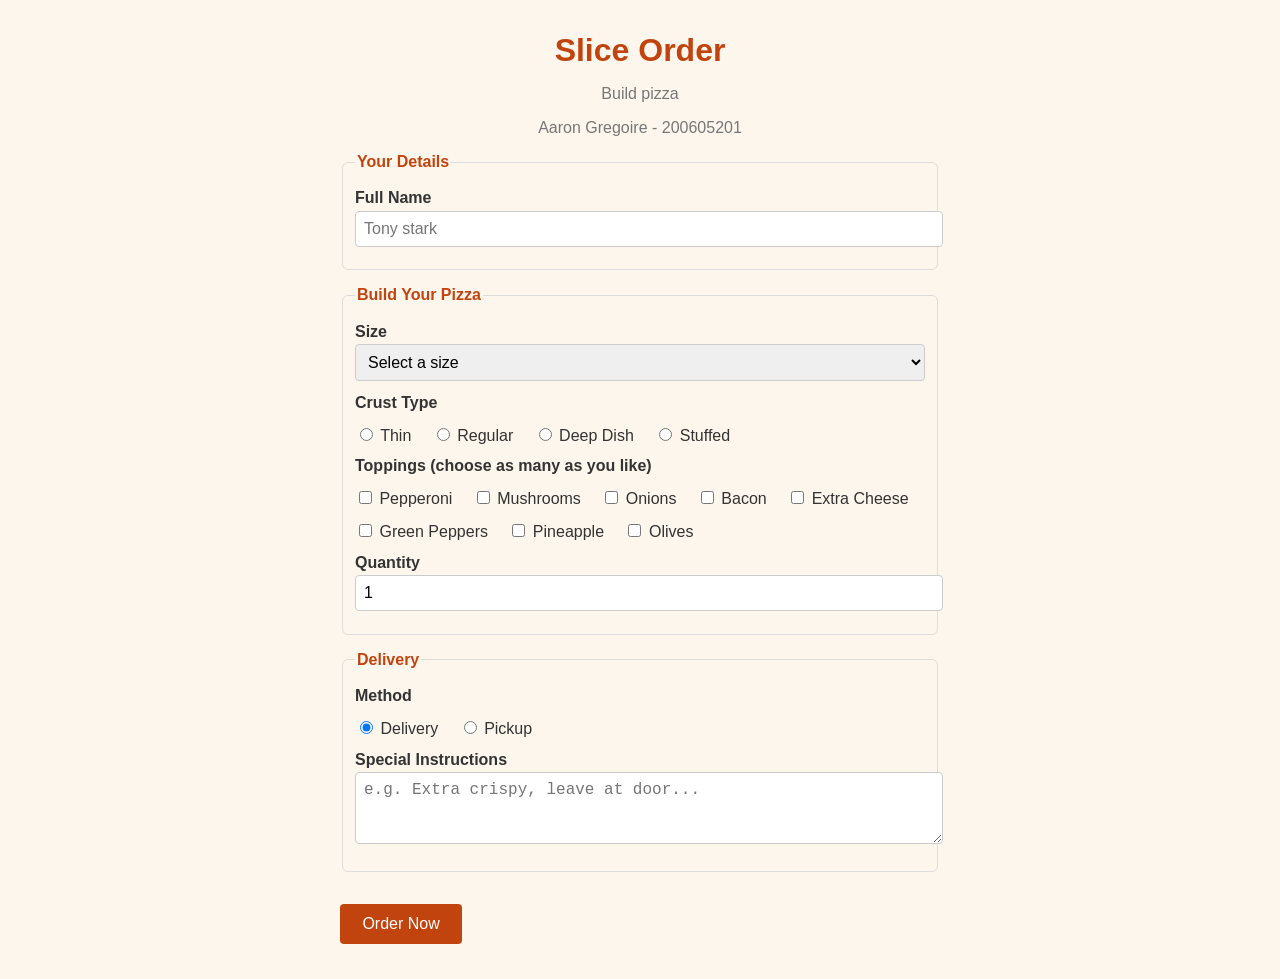
<file: Assignment2/index.html>
<!DOCTYPE html>
<html lang="en">
<head>
    <meta charset="UTF-8">
    <meta name="viewport" content="width=device-width, initial-scale=1.0">
    <title>Slice Order - Pizza Ordering Form</title>
    <link rel="stylesheet" href="css/style.css">
    <script src="js/script.js" defer></script>
</head>
<body>
    <header class="site-header">
        <h1>Slice Order</h1>
        <p class="tagline">Build pizza</p>
        <p id="student-info"></p>
    </header>
<main>
    <form id="order-form" novalidate>
        <fieldset>
            <legend>Your Details</legend>
            
            <div class="form-row">
                <label for="cutomer-name">Full Name</label>
                <input type="text" id="customer-name" name="cutomer-name" placeholder="Tony stark" required minlength="2">
                <span class="error-message" id="customer-name-error"></span>
            </div>
        </fieldset>
        
        <fieldset>
            <legend>Build Your Pizza</legend>
 
            <div class="form-row">
                <label for="pizza-size">Size</label>
                <select id="pizza-size" name="pizzaSize" required>
                <option value="" disabled selected>Select a size</option>
                <option value="Small">Small (10)</option>
                <option value="Medium">Medium (12)</option>
                <option value="Large">Large (14)</option>
                <option value="X-Large">X-Large (16)</option>
                </select>
                <span class="error-message" id="pizza-size-error"></span>
            </div>
 
            <div class="form-row">
                <span class="group-label">Crust Type</span>
                <div class="radio-group" id="crust-group">
                <label><input type="radio" name="crustType" value="Thin" required> Thin</label>
                <label><input type="radio" name="crustType" value="Regular"> Regular</label>
                <label><input type="radio" name="crustType" value="Deep Dish"> Deep Dish</label>
                <label><input type="radio" name="crustType" value="Stuffed"> Stuffed</label>
                </div>
                <span class="error-message" id="crust-error"></span>
            </div>
 
            <div class="form-row">
                <span class="group-label">Toppings (choose as many as you like)</span>
                <div class="checkbox-group" id="toppings-group">
                <label><input type="checkbox" name="toppings" value="Pepperoni"> Pepperoni</label>
                <label><input type="checkbox" name="toppings" value="Mushrooms"> Mushrooms</label>
                <label><input type="checkbox" name="toppings" value="Onions"> Onions</label>
                <label><input type="checkbox" name="toppings" value="Bacon"> Bacon</label>
                <label><input type="checkbox" name="toppings" value="Extra Cheese"> Extra Cheese</label>
                <label><input type="checkbox" name="toppings" value="Green Peppers"> Green Peppers</label>
                <label><input type="checkbox" name="toppings" value="Pineapple"> Pineapple</label>
                <label><input type="checkbox" name="toppings" value="Olives"> Olives</label>
                </div>
            </div>
 
            <div class="form-row">
                <label for="quantity">Quantity</label>
                <input type="number" id="quantity" name="quantity" min="1" max="10" value="1" required>
                <span class="error-message" id="quantity-error"></span>
            </div>
        </fieldset>
        
        <fieldset>
            <legend>Delivery</legend>
 
            <div class="form-row">
                <span class="group-label">Method</span>
                <div class="radio-group">
                <label><input type="radio" name="deliveryMethod" value="Delivery" required checked> Delivery</label>
                <label><input type="radio" name="deliveryMethod" value="Pickup"> Pickup</label>
                </div>
            </div>
 
            <div class="form-row">
                <label for="instructions">Special Instructions</label>
                <textarea id="instructions" name="instructions" rows="3" placeholder="e.g. Extra crispy, leave at door..."></textarea>
            </div>
        </fieldset>
 
        <button type="submit" id="order-btn">Order Now</button>
    </form>
     
    <section id="order-result" class="order-result" hidden>
        <h2>Order Confirmed</h2>
        <p id="order-description"></p>
    </section>

</main>
</body>
</html>
</file>
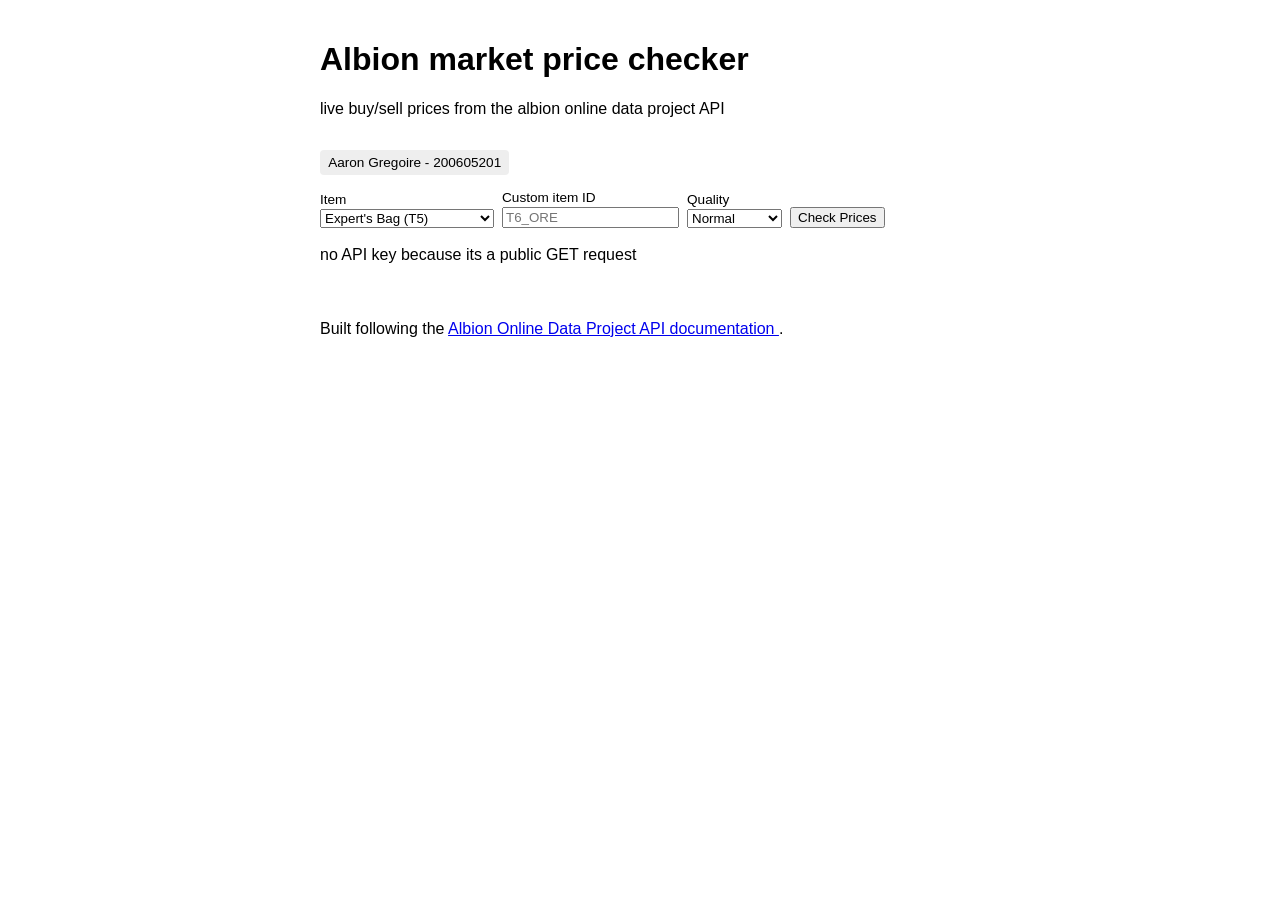
<file: Assignment3/index.html>
<!DOCTYPE html>
<html lang="eng">
<head>
    <meta charset="UTF-8"/>
    <meta name="viewport" content="width=device-width, initial-scale=1.0"/>
    <title>Albion Market Price Checker</title>
    <link rel="stylesheet" href="css/style.css"/>
    <script src="js/script.js" defer></script>
</head>
<body>
    <header>
        <h1>Albion market price checker</h1>
        <p>live buy/sell prices from the albion online data project API</p>
        <p id="student-tag"></p>
    </header>
<main>
         <section class="form-row">
      <div class="field">
        <label for="item-select">Item</label>
        <select id="item-select">
          <option value="T4_BAG">Adept's Bag (T4)</option>
          <option value="T5_BAG" selected>Expert's Bag (T5)</option>
          <option value="T6_BAG">Master's Bag (T6)</option>
          <option value="T4_MAIN_SWORD">Broadsword (T4)</option>
          <option value="T5_MAIN_SWORD">Broadsword (T5)</option>
          <option value="T4_HEAD_PLATE_SET1">Soldier Helmet (T4)</option>
          <option value="T5_ARMOR_PLATE_SET1">Knight Armor (T5)</option>
          <option value="T4_2H_BOW">Warbow (T4)</option>
          <option value="T4_OFF_SHIELD">Guardian Shield (T4)</option>
          <option value="T5_MOUNT_HORSE">Riding Horse (T5)</option>
          <option value="T4_ALCHEMY_POTIONHEAL">Minor Healing Potion (T4)</option>
          <option value="custom">Custom item ID</option>
        </select>
      </div>
 
      <div class="field" id="custom-field" hidden>
        <label for="item-custom">Custom item ID</label>
        <input type="text" id="item-custom" placeholder="T6_ORE"/>
      </div>
 
      <div class="field">
        <label for="quality-select">Quality</label>
        <select id="quality-select">
          <option value="1">Normal</option>
          <option value="2">Good</option>
          <option value="3">Outstanding</option>
          <option value="4">Excellent</option>
          <option value="5">Masterpiece</option>
        </select>
      </div>
 
      <button id="check-btn" type="button">Check Prices</button>
    </section>
 
    <p class="hint">no API key because its a public GET request</p>
 
    <section id="status" aria-live="polite"></section>
 
    <section id="result" hidden>
      <div class="result-heading">
        <img id="item-icon" alt="" />
        <div>
          <h2 id="item-name"></h2>
          <p id="item-meta"></p>
        </div>
      </div>
 
      <div id="ledger-table"></div>
    </section>
 
  </main>
 
  <footer>
    <p>
      Built following the
      <a href="https://www.albion-online-data.com/api/">
        Albion Online Data Project API documentation
      </a>.
    </p>
  </footer>
 
</body>
</html>
</file>
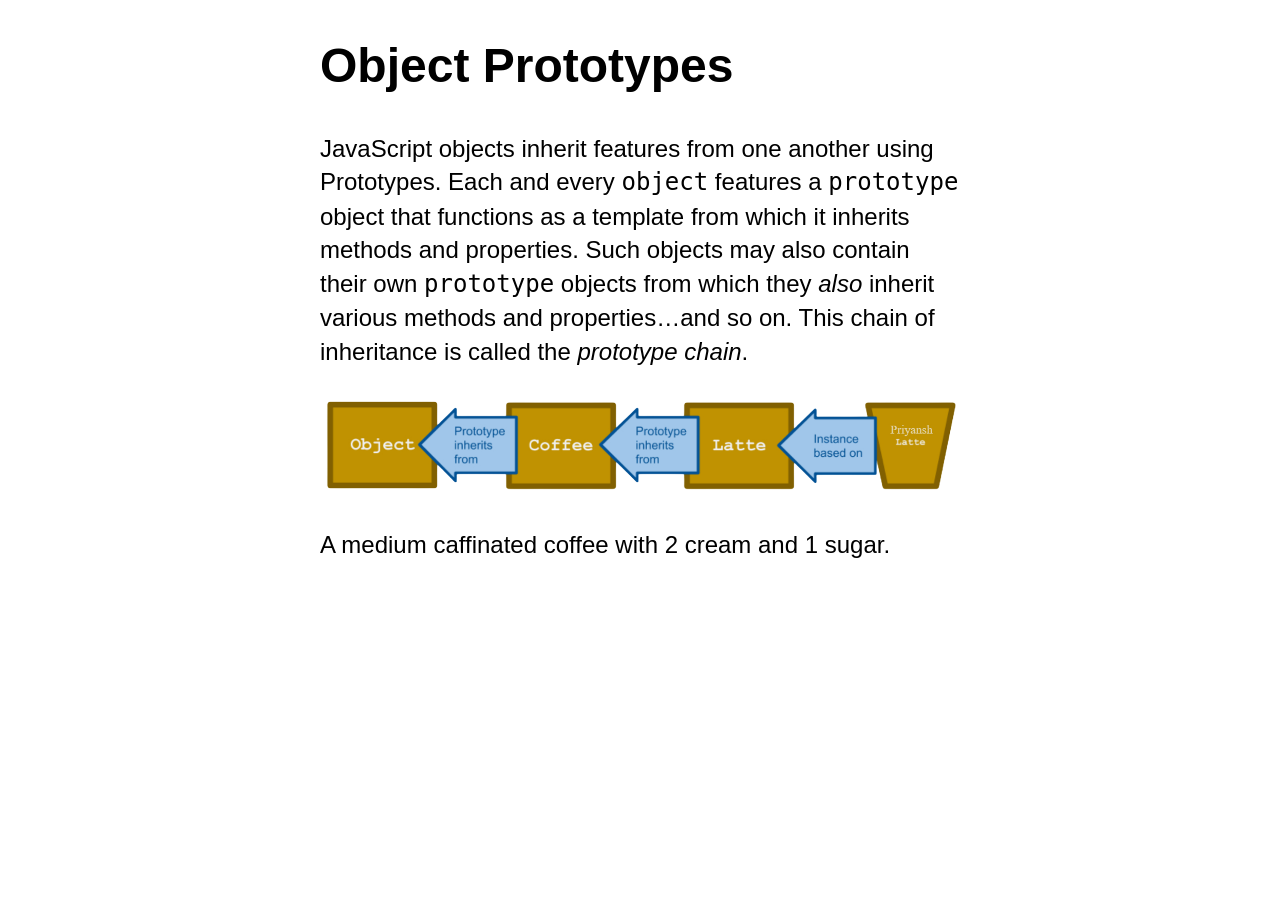
<file: wk10/index.html>
<!DOCTYPE html>
<html lang="en">
<head>
	<meta charset="utf-8" />
	<title>Object Prototypes | COMP1073 Client-Side JavaScript</title>
	<meta name="viewport" content="width=device-width, initial-scale=1.0" />
	<link href="css/normalize.css" rel="stylesheet" />
	<link href="css/styles.css" rel="stylesheet" />
	<script src="js/index.js" defer></script>
</head>

<body>
	<h1>Object Prototypes</h1>
	<p>JavaScript objects inherit features from one another using Prototypes. Each and every <code>object</code> features a <code>prototype</code> object that functions as a template from which it inherits methods and properties. Such objects may also contain their own <code>prototype</code> objects from which they <em>also</em> inherit various methods and properties…and so on. This chain of inheritance is called the <dfn>prototype chain</dfn>.</p>
	<p><img src="images/js-prototype-inheritance.png" width="100%" alt="JavaScript Prototype Inheritance" /></p>
	<p id="output"></p>
</body>
</html>
</file>
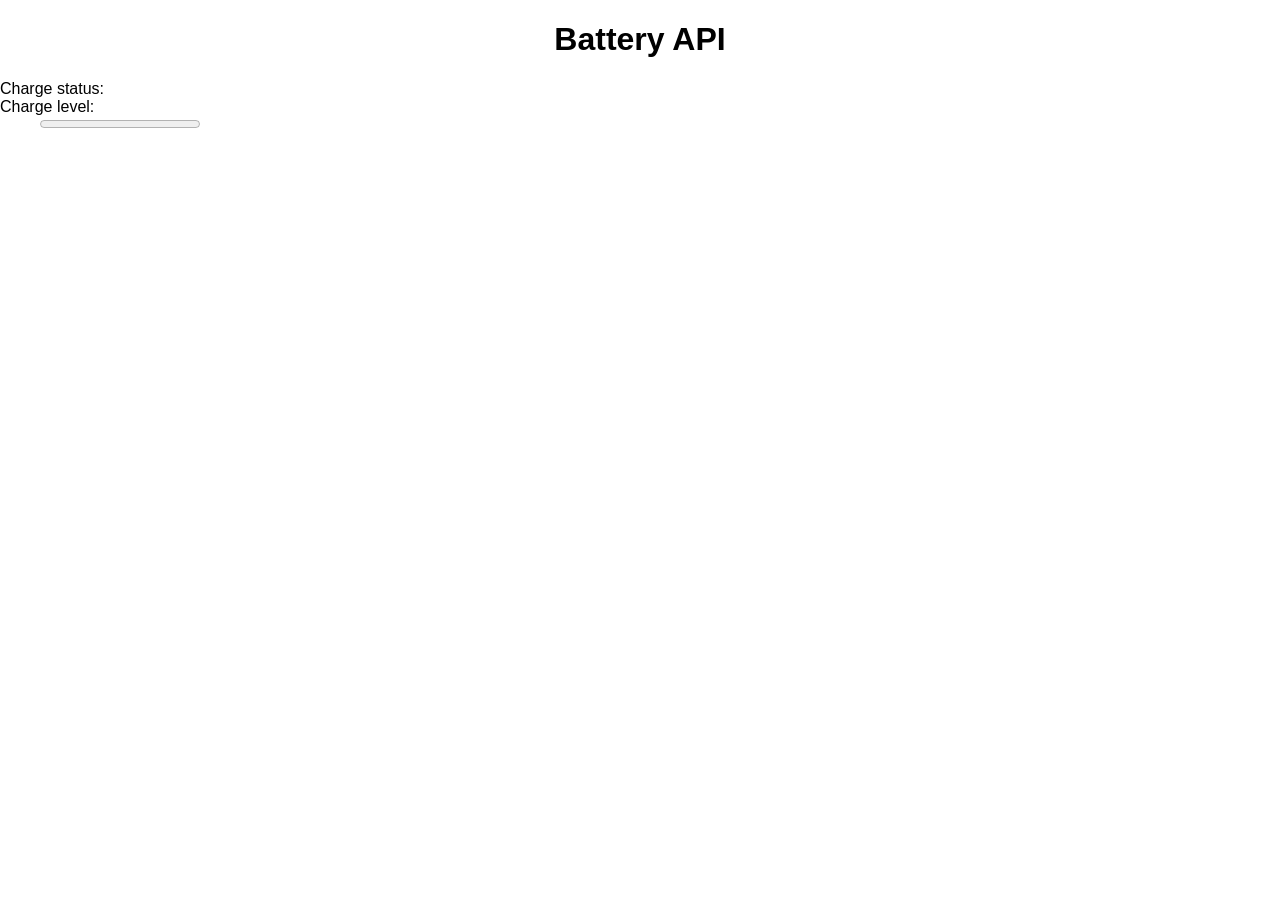
<file: wk12/index.html>
<!DOCTYPE html>
<html lang="en">
<head>
	<meta charset="utf-8" />
	<title>Battery API | COMP1073 Client-Side JavaScript</title>
	<meta name="viewport" content="width=device-width, initial-scale=1.0" />
	<link href="css/normalize.css" rel="stylesheet" />
	<link href="css/styles.css" rel="stylesheet" />
	<script src="js/battery.js" defer></script>
</head>

<body>
	<h1>Battery API</h1>
	<dl id="battery">
		<dt>Charge status:</dt>
		<dd></dd>
		<dt>Charge level:</dt>
		<dd>
			<progress max="100" value="0"></progress>
			<output></output>
		</dd>
	</dl>
</body>
</html>
</file>
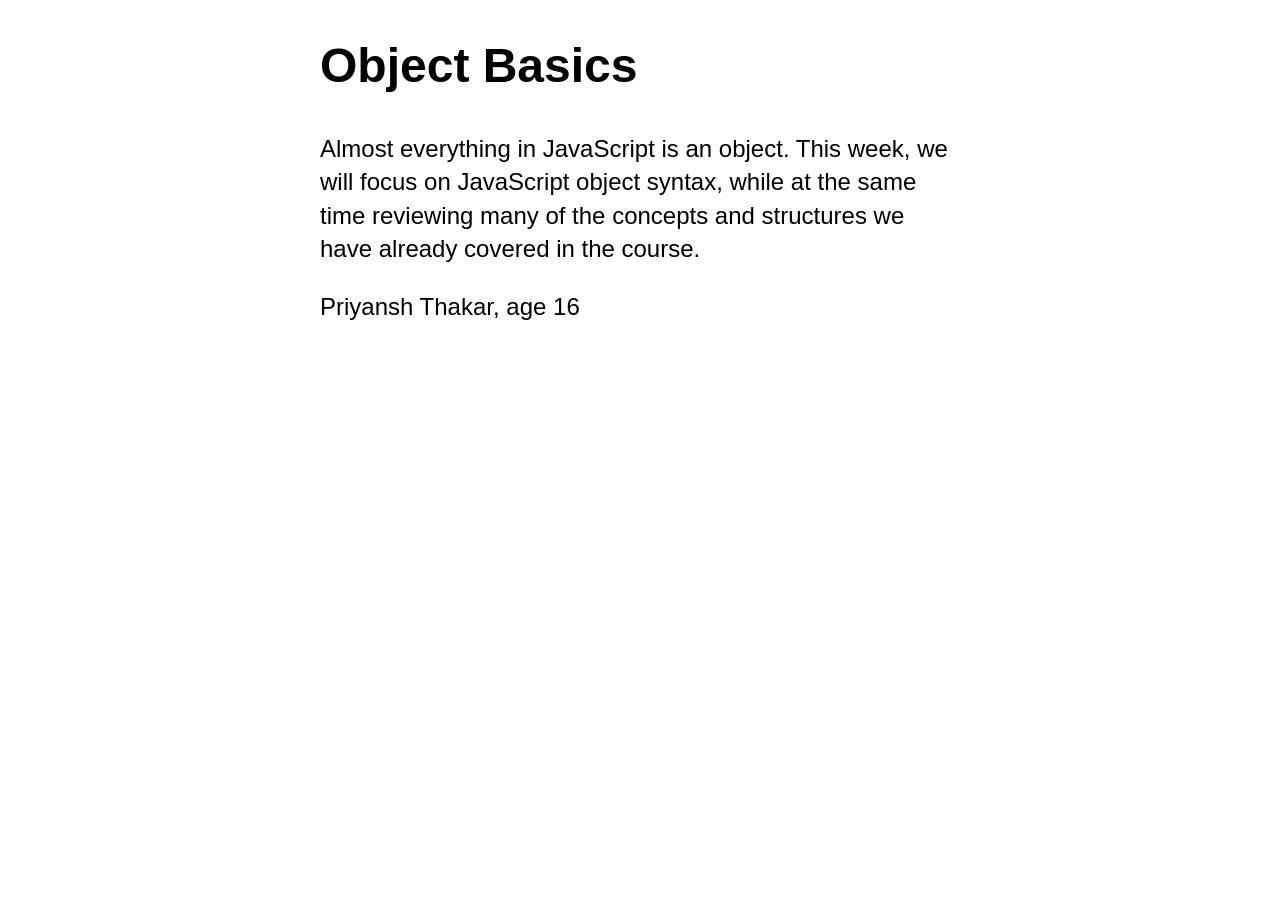
<file: wk9/index.html>
<!DOCTYPE html>
<html lang="en">
<head>
	<meta charset="utf-8" />
	<title>Object Basics | COMP1073 Client-Side JavaScript</title>
	<meta name="viewport" content="width=device-width, initial-scale=1.0" />
	<link href="css/normalize.css" rel="stylesheet" />
	<link href="css/styles.css" rel="stylesheet" />
	<script src="js/objects.js" defer></script>
</head>

<body>
	<h1>Object Basics</h1>
	<p>Almost everything in JavaScript is an object. This week, we will focus on JavaScript object syntax, while at the same time reviewing many of the concepts and structures we have already covered in the course.</p>
	<p id="output"></p>
</body>
</html>
</file>
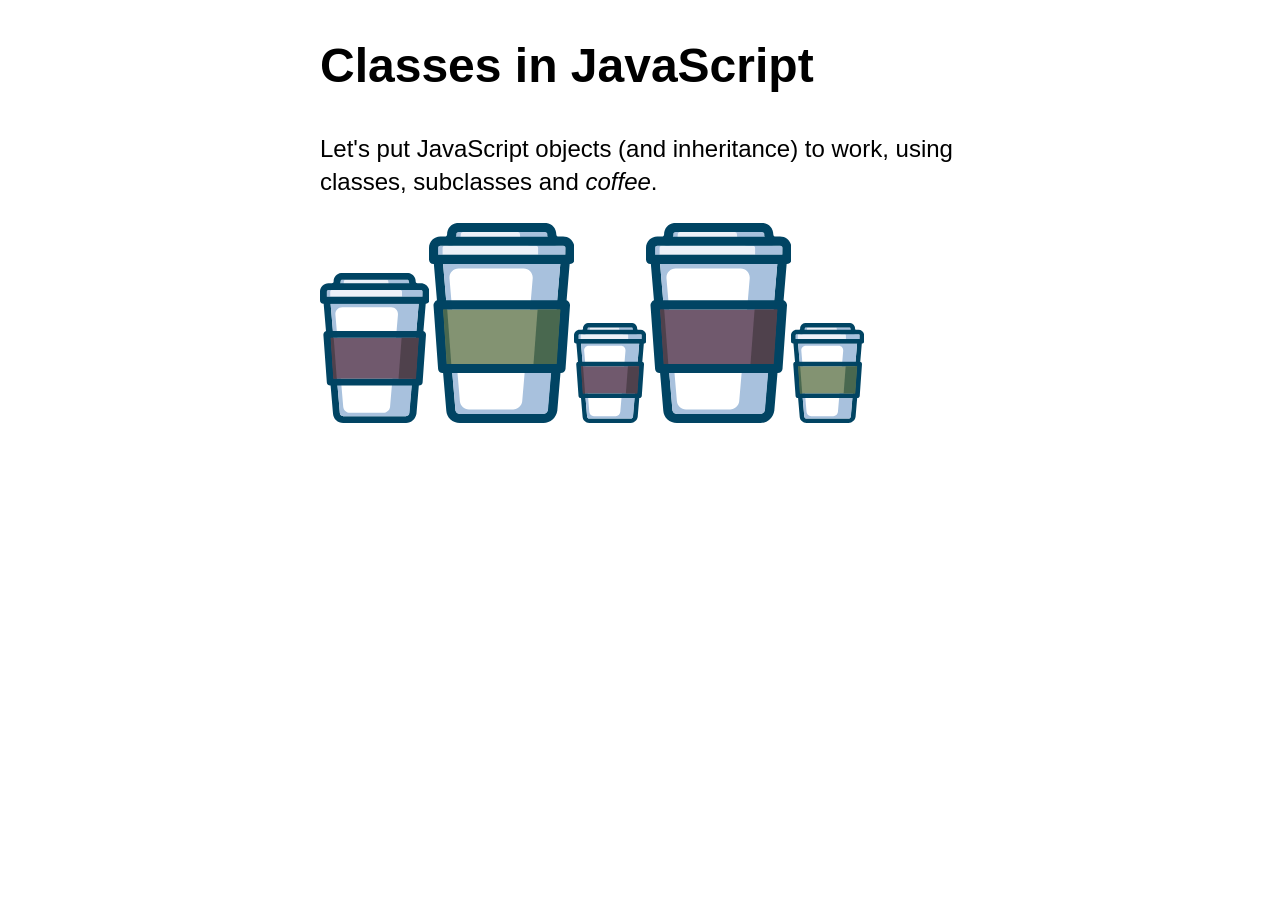
<file: wk10/coffee.html>
<!DOCTYPE html>
<html lang="en">
<head>
	<meta charset="utf-8" />
	<title>Classes in JavaScript | COMP1073 Client-Side JavaScript</title>
	<meta name="viewport" content="width=device-width, initial-scale=1.0" />
	<link href="css/normalize.css" rel="stylesheet" />
	<link href="css/styles.css" rel="stylesheet" />
	<script src="js/coffee.js" defer></script>
</head>

<body>
	<h1>Classes in JavaScript</h1>
	<p>Let's put JavaScript objects (and inheritance) to work, using classes, subclasses and <em>coffee</em>.</p>
	<p id="output"></p>
</body>
</html>
</file>
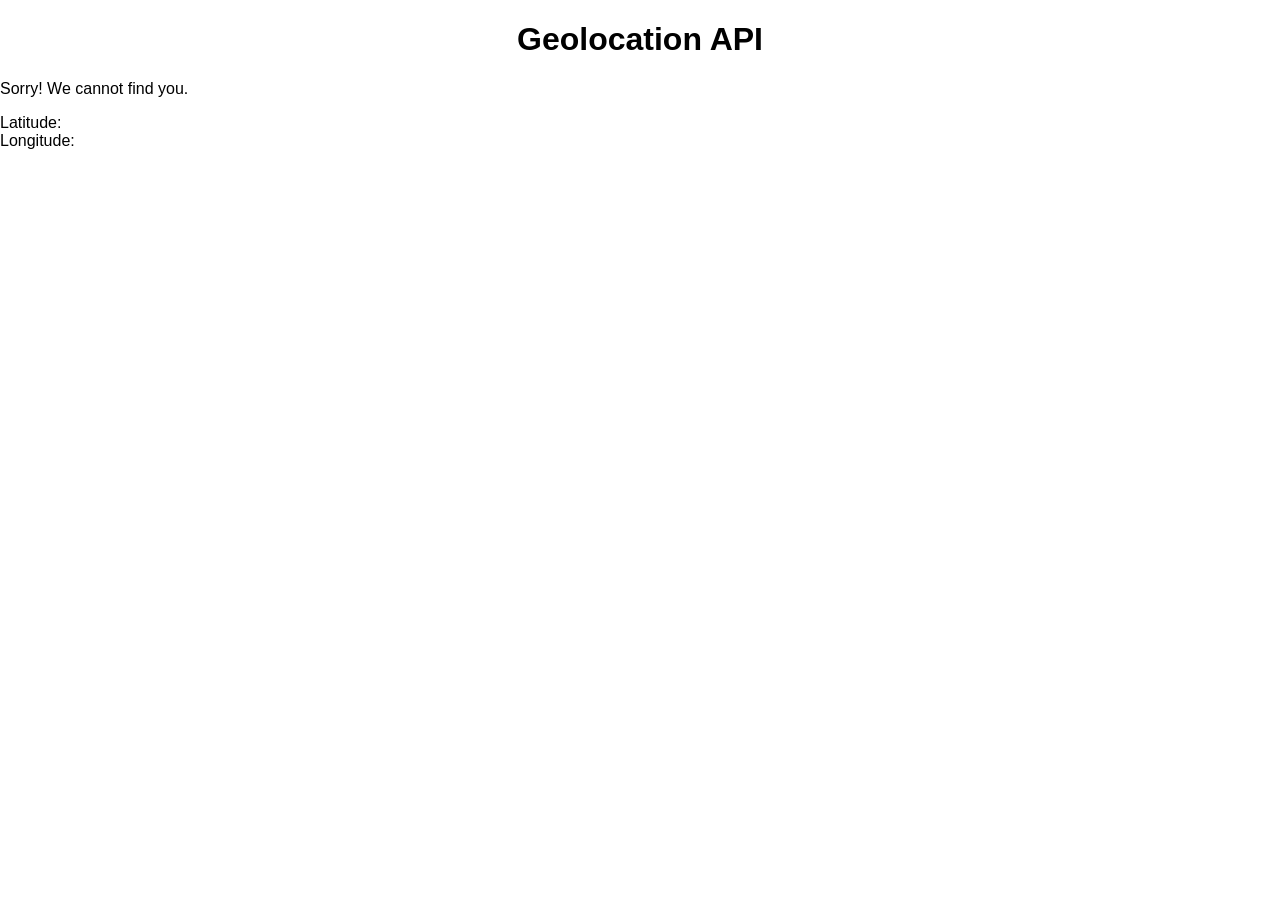
<file: wk12/nytimes.html>
<!DOCTYPE html>
<html lang="en">
<head>
	<meta charset="utf-8" />
	<title>Geolocation API | COMP1073 Client-Side JavaScript</title>
	<meta name="viewport" content="width=device-width, initial-scale=1.0" />
	<link href="css/normalize.css" rel="stylesheet" />
	<link href="css/styles.css" rel="stylesheet" />
	<script src="js/geolocation.js" defer></script>
</head>

<body>
	<h1>Geolocation API</h1>
	<p id="status"></p>
	<dl id="latlong">
		<dt>Latitude:</dt>
		<dd></dd>
		<dt>Longitude:</dt>
		<dd></dd>
	</dl>
	<a id="mapLink" href=""></a>
</body>
</html>
</file>
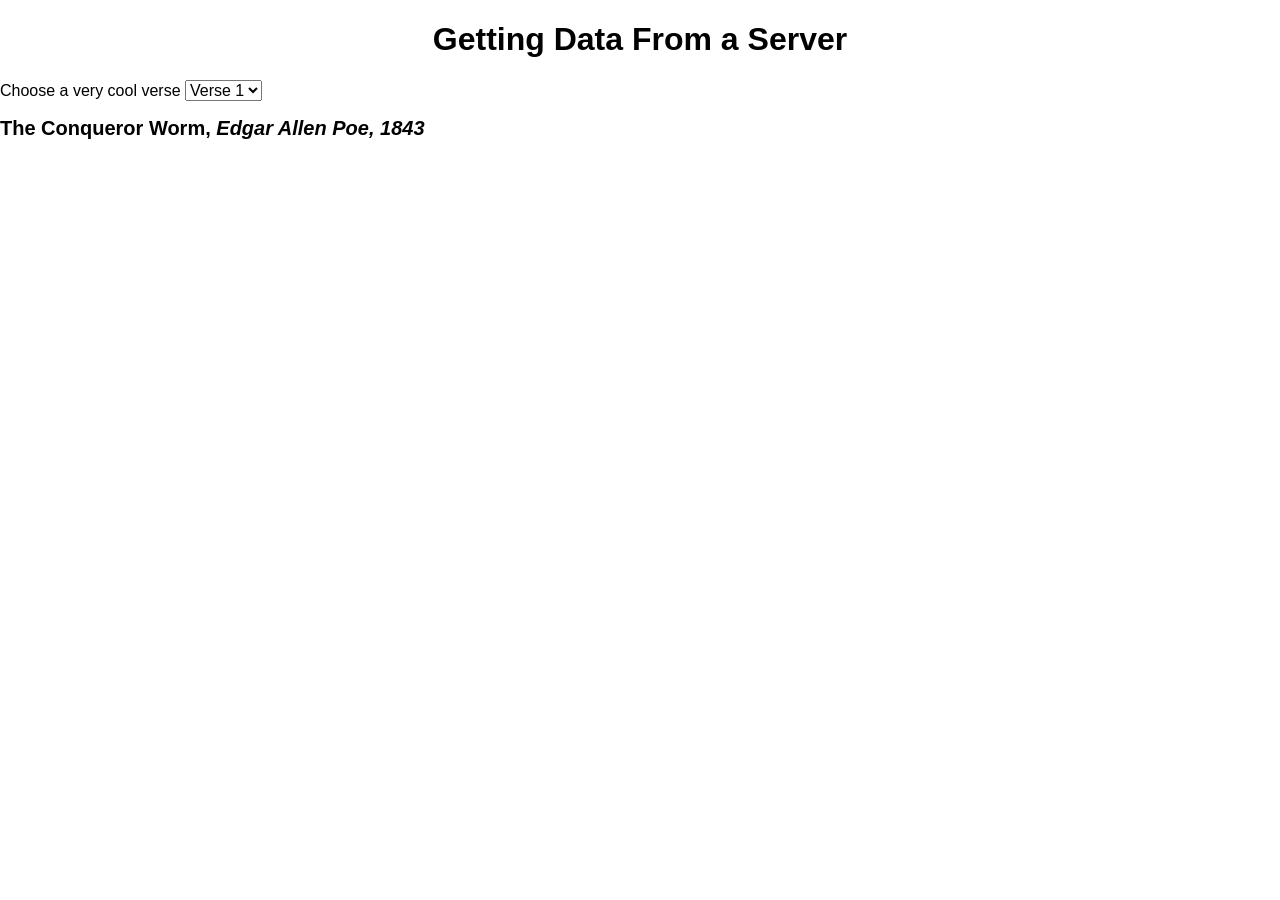
<file: wk12/orientation.html>
<!doctype html>
<html lang="en">
    <head>
        <meta charset="utf-8" />
        <title>
            Getting Data From a Server | COMP1073 Client-Side JavaScript
        </title>
        <meta name="viewport" content="width=device-width, initial-scale=1.0" />
        <link href="css/normalize.css" rel="stylesheet" />
        <link href="css/styles.css" rel="stylesheet" />
        <script src="js/poetry.js" defer></script>
    </head>

    <body>
        <h1>Getting Data From a Server</h1>
        <form>
            <label for="verse-choose">Choose a very cool verse</label>
            <select id="verse-choose" name="verse-choose">
                <option value="verse1" selected>Verse 1</option>
                <option value="verse2">Verse 2</option>
                <option value="verse3">Verse 3</option>
                <option value="verse4">Verse 4</option>
            </select>
        </form>
        <h2>The Conqueror Worm, <em>Edgar Allen Poe, 1843</em></h2>
        <pre></pre>
    </body>
</html>
</file>
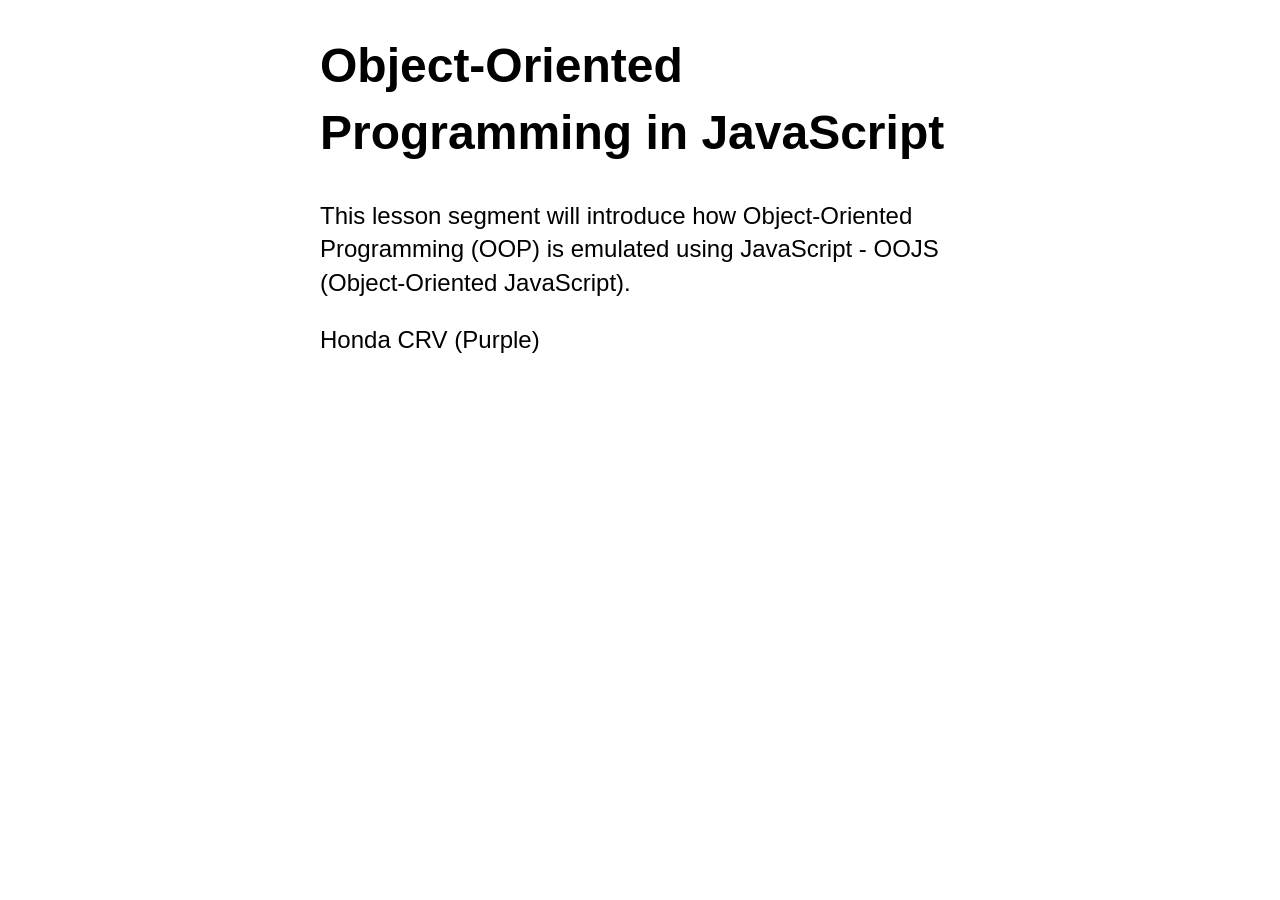
<file: wk9/oop.html>
<!DOCTYPE html>
<html lang="en">
<head>
	<meta charset="utf-8" />
	<title>Object-Oriented Programming | COMP1073 Client-Side JavaScript</title>
	<meta name="viewport" content="width=device-width, initial-scale=1.0" />
	<link href="css/normalize.css" rel="stylesheet" />
	<link href="css/styles.css" rel="stylesheet" />
	<script src="js/oop.js" defer></script>
</head>

<body>
	<h1>Object-Oriented Programming in JavaScript</h1>
	<p>This lesson segment will introduce how Object-Oriented Programming (OOP) is emulated using JavaScript - OOJS (Object-Oriented JavaScript).</p>
	<p id="output"></p>
</body>
</html>
</file>
<file: Assignment2/css/style.css>
body {
  font-family: Arial, sans-serif;
  background-color: #fdf6ec;
  color: #333;
  max-width: 600px;
  margin: 2rem auto;
  padding: 0 1rem;
}
 
.site-header {
  text-align: center;
}
 
.site-header h1 {
  color: #c1440e;
  margin-bottom: 0.2rem;
}
 
.tagline,
#student-info {
  color: #777;
}
 
.form-row {
  margin-bottom: 0.8rem;
}
 
fieldset {
  border: 1px solid #ddd;
  border-radius: 6px;
  margin-bottom: 1rem;
}
 
legend {
  font-weight: bold;
  color: #c1440e;
}
 
label,
.group-label {
  display: block;
  font-weight: bold;
  margin-top: 0.8rem;
}
 
input[type="text"],
input[type="number"],
select,
textarea {
  width: 100%;
  padding: 0.5rem;
  margin-top: 0.2rem;
  border: 1px solid #ccc;
  border-radius: 4px;
  font-size: 1rem;
}
 
.invalid {
  border-color: #cc3333;
}
 
.radio-group label,
.checkbox-group label {
  display: inline-block;
  font-weight: normal;
  margin-right: 1rem;
}
 
.error-message {
  display: block;
  color: #cc3333;
  font-size: 0.85rem;
}
 
button {
  margin-top: 1rem;
  background-color: #c1440e;
  color: #fff;
  border: none;
  padding: 0.7rem 1.4rem;
  border-radius: 4px;
  font-size: 1rem;
  cursor: pointer;
}
 
button:hover {
  background-color: #a3390b;
}
 
.order-result {
  margin-top: 1.5rem;
  background: #e9f7ef;
  border: 1px solid #b7e3c8;
  border-radius: 6px;
  padding: 1rem;
}
</file>
<file: Assignment3/css/style.css>
body {
	font-family: sans-serif;
	font-size: 100%;
	line-height: 1.4;
	max-width: 640px;
	margin: 0 auto;
	padding: 1em;
}
 
h1 {
	margin-bottom: 0.2em;
}
 
#student-tag {
	display: inline-block;
	background: #eee;
	padding: 0.2em 0.6em;
	border-radius: 4px;
	font-size: 0.85em;
}
 
.form-row {
	display: flex;
	flex-wrap: wrap;
	gap: 0.5em;
	align-items: flex-end;
	margin-bottom: 0.5em;
}
 
.field {
	display: flex;
	flex-direction: column;
}
 
label {
	font-size: 0.85em;
}
 
#status {
	min-height: 1.2em;
	color: #a00;
}
 
#result {
	margin-top: 1em;
	border: 1px solid #ccc;
	padding: 1em;
}
 
.result-heading {
	display: flex;
	align-items: center;
	gap: 0.75em;
	margin-bottom: 0.75em;
}
 
#item-icon {
	width: 48px;
	height: 48px;
}
 
.ledger-row {
	display: grid;
	grid-template-columns: 100px 1fr 80px;
	align-items: center;
	gap: 0.5em;
	margin-bottom: 0.4em;
}
 
.ledger-bar-track {
	height: 16px;
	background: #eee;
}
 
.ledger-bar-fill {
	height: 100%;
	background: #999;
}
 
.ledger-row.best .ledger-bar-fill {
	background: #333;
}
 
.ledger-price {
	text-align: right;
}
</file>
<file: wk10/css/styles.css>
/* Page Styles */
@charset "utf-8";
body {
	font-family: sans-serif;
	font-size: 150%;
	line-height: 1.4;
	width: 640px;
	margin-left: auto;
	margin-right: auto;
	/* transition: all 1s; */
}
</file>
<file: wk12/css/styles.css>
body {
  font-family: sans-serif;
}

.wrapper {
  width: 80%;
  margin: 0 auto;
  display: flex;
}

.controls, .results {
  flex: 1;
  padding: 10px;
}

form p:nth-of-type(1) {
  margin-top: 0;
}

h1 {
  text-align: center;
}

h2 {
  font-size: 20px;
}

article p {
  font-size: 14px;
  line-height: 1.5;
}

article p:nth-of-type(2) {
  font-size: 14px;
  line-height: 2;
}

nav {
  margin-bottom: 50px;
}

.prev {
  float: left;
}

.next {
  float: right;
}

article {
  padding: 10px;
  margin-bottom: 20px;
  background-color: #ddd;
  border: 1px solid #ccc;
}

img {
  float: right;
  margin-left: 20px;
  max-width: 200px;
}

.clearfix {
  clear: both;
}

span {
  background-color: #ccc;
  padding: 5px;
  margin: 5px;
}
</file>
<file: wk9/css/styles.css>
/* Page Styles */
@charset "utf-8";
body {
	font-family: sans-serif;
	font-size: 150%;
	line-height: 1.4;
	width: 640px;
	margin-left: auto;
	margin-right: auto;
	/* transition: all 1s; */
}
</file>
